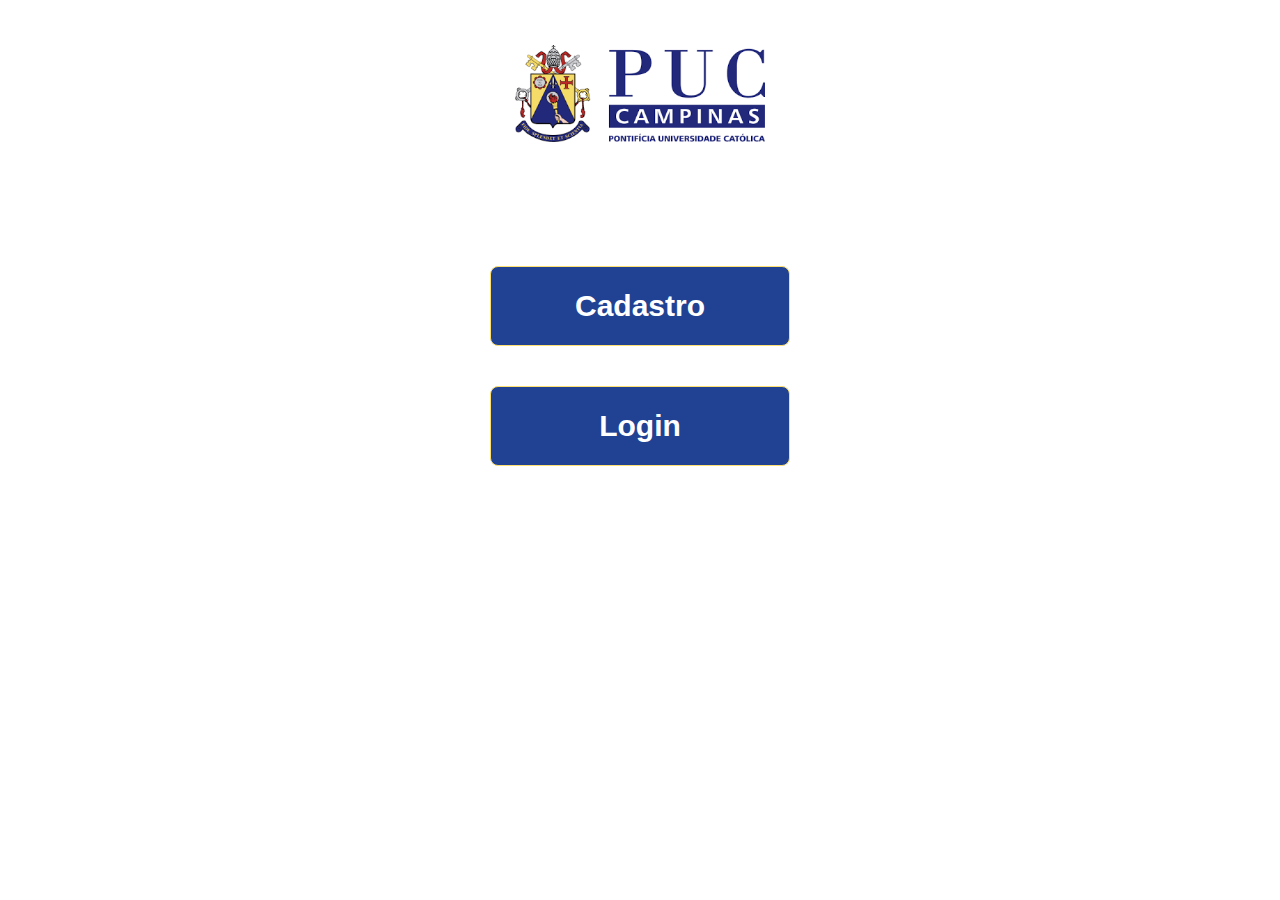
<file: Aluno/index.html>
<!DOCTYPE html>
<html lang="pt-BR">
<head>
    <meta charset="UTF-8">
    <title>Sistema Bibliotecário PUC-Campinas</title>
    <link rel="stylesheet" href="styles.css" />
    <link href="https://fonts.googleapis.com/css2?family=Public+Sans:wght@400;600&display=swap" rel="stylesheet">
</head>
<body>

    <div>
        <img  src="../Imagens/Logo_Puc.png"  alt="PUC Campinas">
    </div>

    <div id="buttonContainer">
        <button id="btnCadastro">Cadastro</button>
    </div>
    <div>
        <button id="btnLogin">Login</button>
    </div>
</body>
</html>
</file>
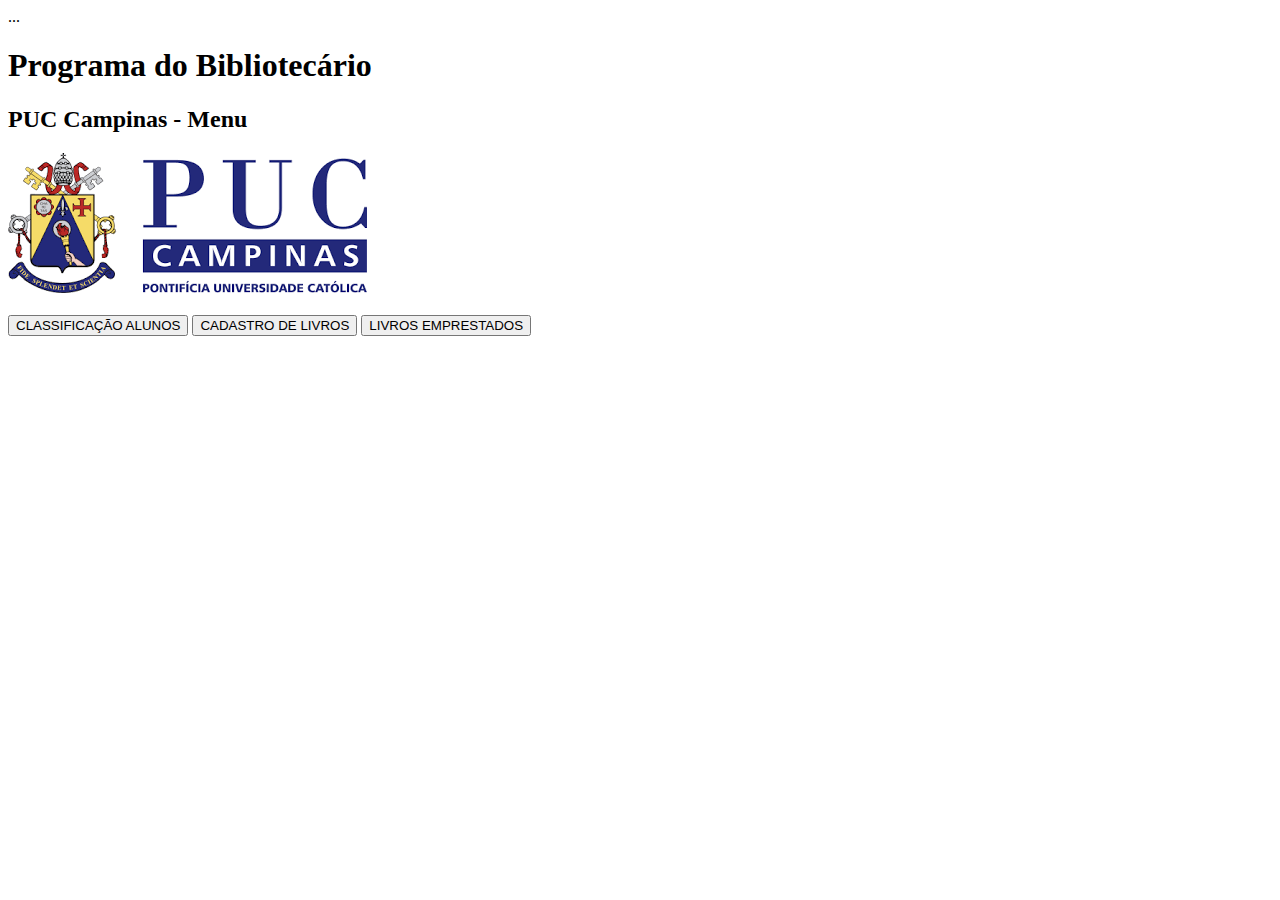
<file: Sistema Bibliotecario/index.html>
<!DOCTYPE html>
<html lang="pt-br">
<head>
    <meta charset="UTF-8">
    <meta name="viewport" content="width=device-width, initial-scale=1.0">
    <link rel="stylesheet" href="styles.css">
    <title>Programa Bibliotecário</title>
</head>
<body>
    <header>...</header>
    <main>
        <h1 class="texto-maior"><strong>Programa do Bibliotecário</strong></h1>
        <h2 class="texto-maior"><strong>PUC Campinas - Menu </strong></h2>
        <img src="Logo Puc.png" class="posicionada" alt="Logo da Puc Campinas">
        <br><br>
        <div class="opcoes">
        <button class="caixa" type="button">CLASSIFICAÇÃO ALUNOS</button>
        <button class="caixa" type="button">CADASTRO DE LIVROS</button>
        <button class="caixa" type="button">LIVROS EMPRESTADOS</button>
        </div>
    </main>
</body>
</html>
</file>
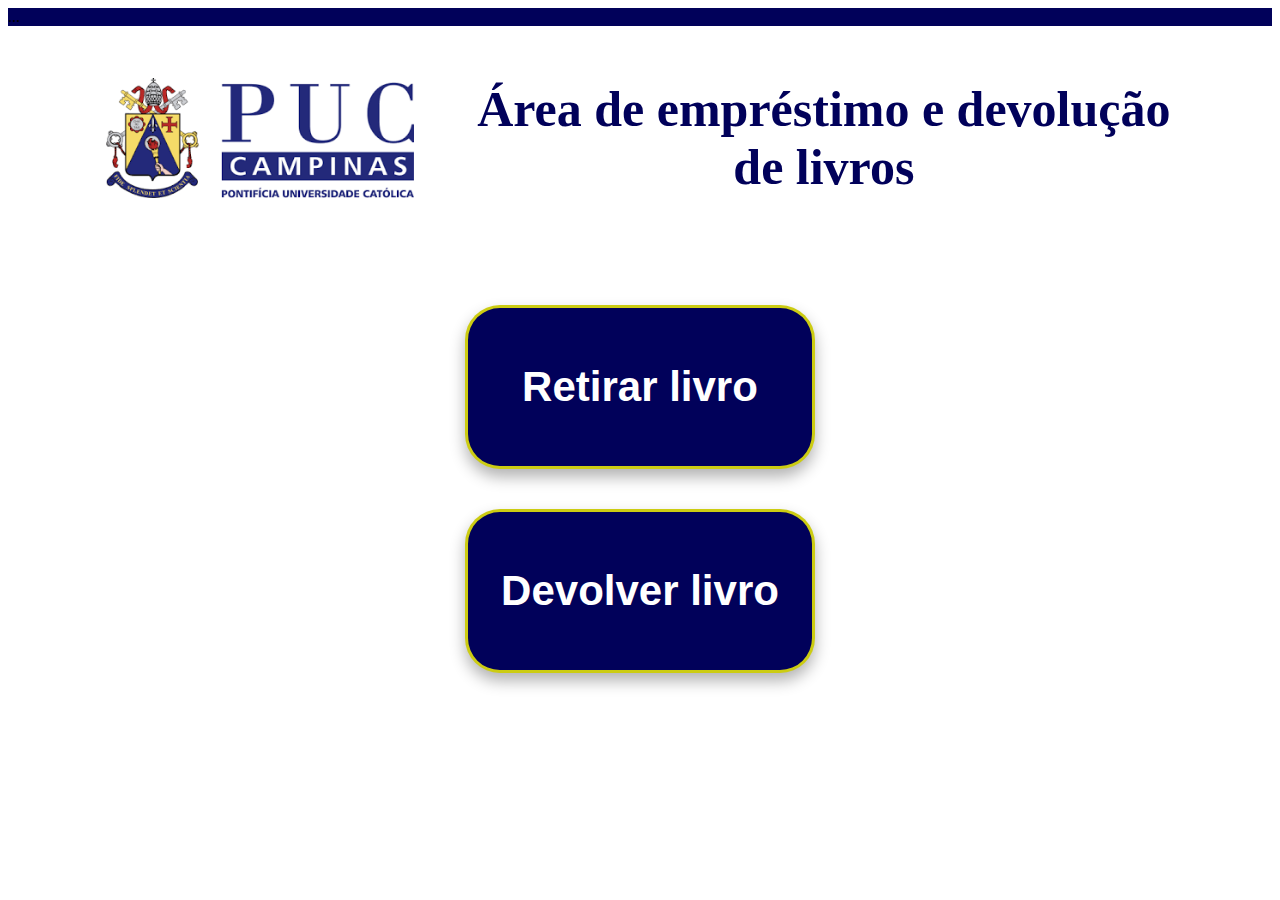
<file: Totem/index.html>
<!DOCTYPE html>
<html lang="Pt-Br">
<head>
    <meta charset="UTF-8">
    <meta name="viewport" content="width=device-width, initial-scale=1.0">
    <link rel="stylesheet" href="styles.css">
    <title>Totem do Aluno</title>
</head>
<body>
    <header>...</header>
    <main>
    <div class="cabecalho">
     <img src="../Imagens/Logo_Puc.png" class="logo" alt="Logo da Puc Campinas">
     <h1 class="titulo-inicial">Área de empréstimo e devolução de livros</h1>
    </div>
    <br><br>
    <div class="opcoes">
        <button class="caixa" type="button">Retirar livro</button>
        <button class="caixa" type="button">Devolver livro</button>
    </div>

    </main>
</body>
</html>
</file>
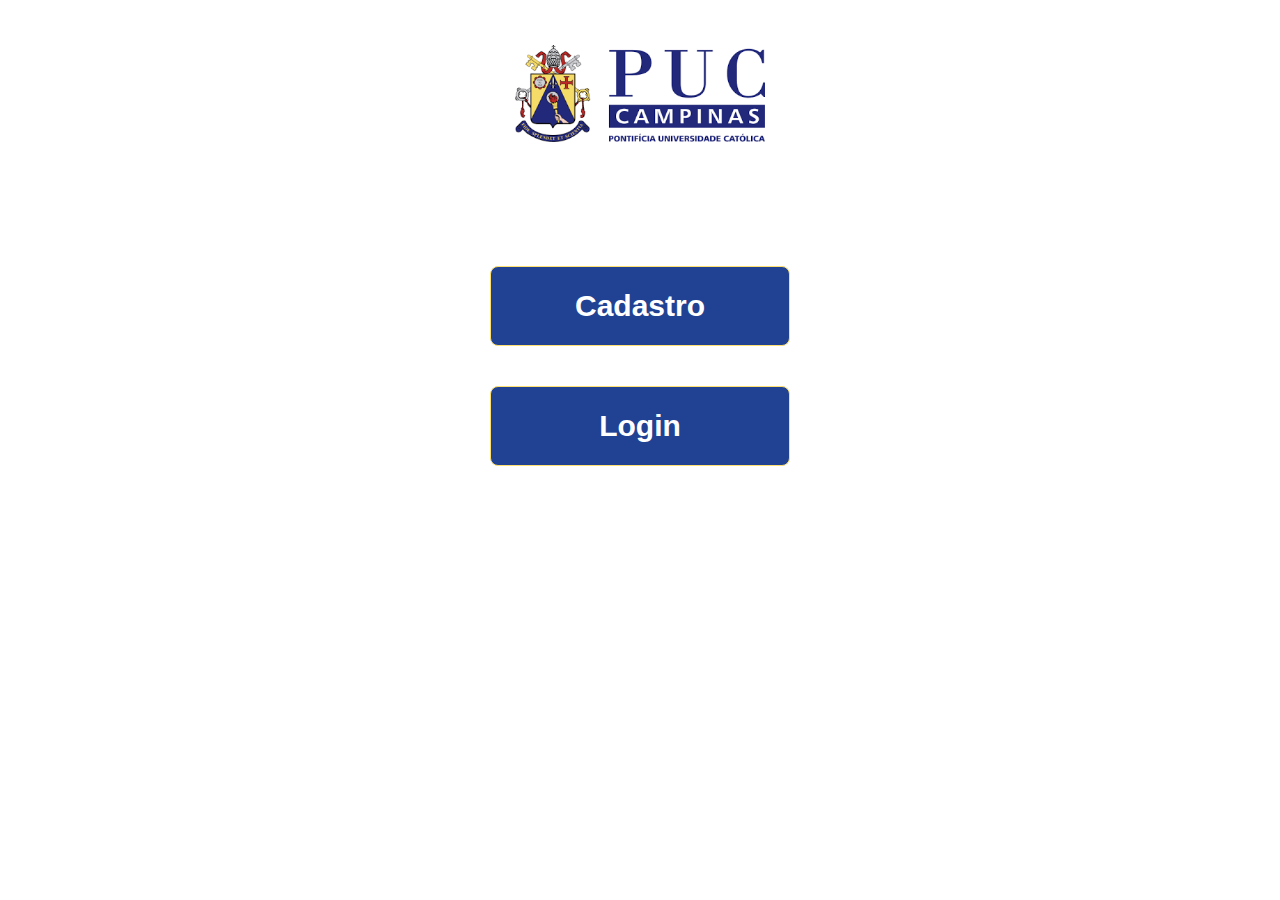
<file: Aluno/Entrar/cadastrar_entrar_aluno.html>
<!DOCTYPE html>
<html lang="pt-BR">
<head>
    <meta charset="UTF-8">
    <title>Sistema Bibliotecário PUC-Campinas</title>
    <link rel="stylesheet" href="styles.css" />
    <link href="https://fonts.googleapis.com/css2?family=Public+Sans:wght@400;600&display=swap" rel="stylesheet">
</head>
<body>

    <div>
        <img  src="../../Imagens/Logo_Puc.png"  alt="PUC Campinas">
    </div>

    <div id="buttonContainer">
        <button id="btnCadastro">Cadastro</button>
    </div>
    <div>
        <button id="btnLogin">Login</button>
    </div>
</body>
</html>
</file>
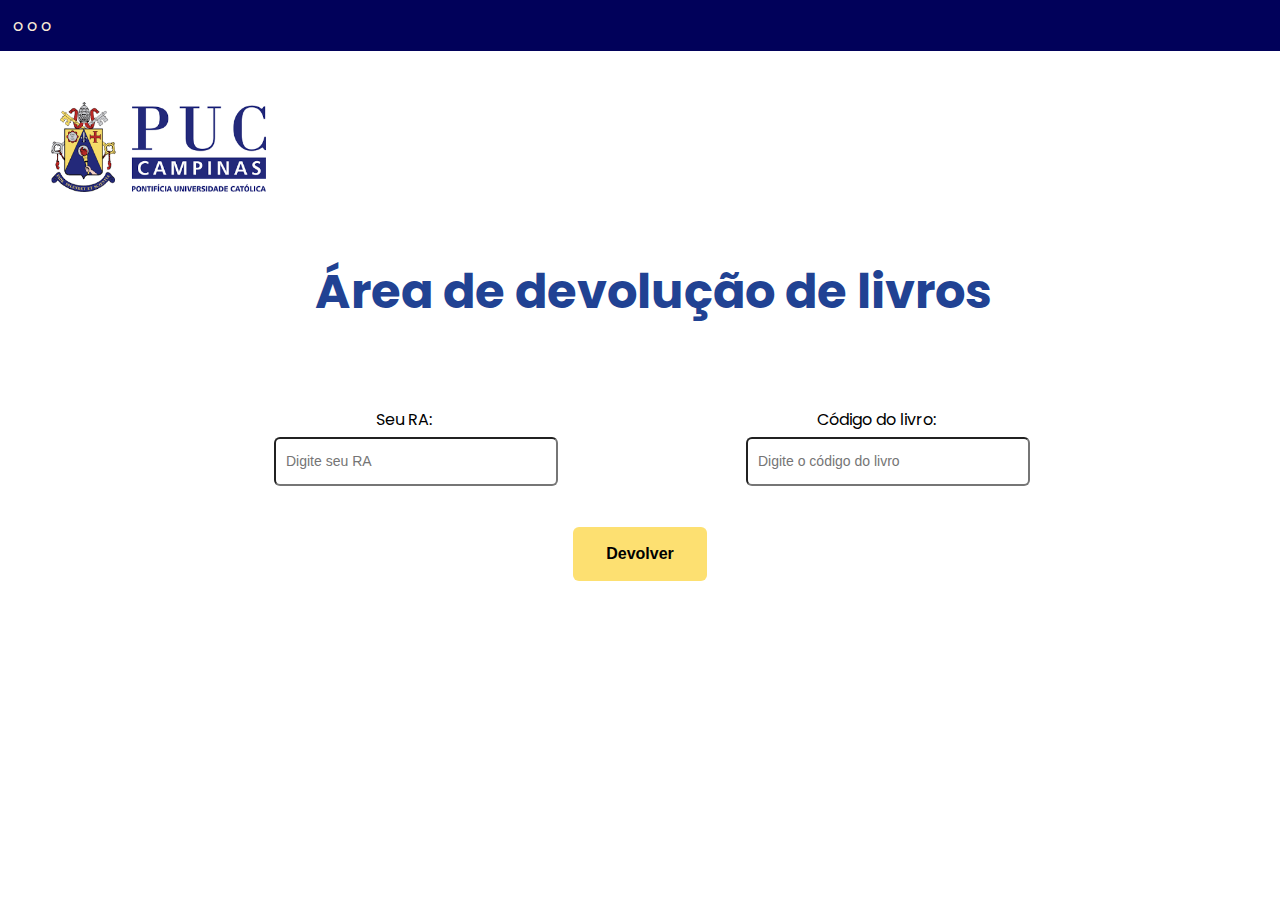
<file: Totem/Devolucao/tela_devolucao.html>
<!DOCTYPE html>
<html lang="pt-br">

<head>
    <meta charset="UTF-8">
    <meta name="viewport" content="width=device-width, initial-scale=1.0">
    <link rel="stylesheet" href="styles.css">
    <title>Devolução de livros</title>
</head>

<body>

    <header id="Header">
        <p id="textHeader">o o o</p>
    </header>

    <main>

        <div class="cabecalho">
            <div id="LogoPuc">
                <img  src="../../Imagens/Logo_Puc.png" class="logo" alt="Logo da PUC Campinas" width="215vw"
                    height="90vh">
            </div>

            <div id="TituloPagina">
                <h1 class="Titulo-da-pagina">Área de devolução de livros</h1>
            </div>
        </div>

        <br><br>

        <div class="caixas-de-texto">
            <div id="Campo">
                <div id="TituloCaixa">
                    <label for="RA">Seu RA:</label>
                </div>

                <div id="Textbox">
                    <input type="number" id="Textbox" name="RA" placeholder="Digite seu RA" />
                </div>
            </div>

            <div id="Campo">
                <div id="TituloCaixa">
                    <label for="Cod_livro">Código do livro:</label>
                </div>
                <div id="Textbox">
                    <input type="text" id="Textbox" name="Cod_livro" placeholder="Digite o código do livro" />
                </div>
            </div>
        </div>
        <div class="botao_enter">
            <button class="botao" type="button">Devolver</button>
        </div>

    </main>
</body>

</html>
</file>
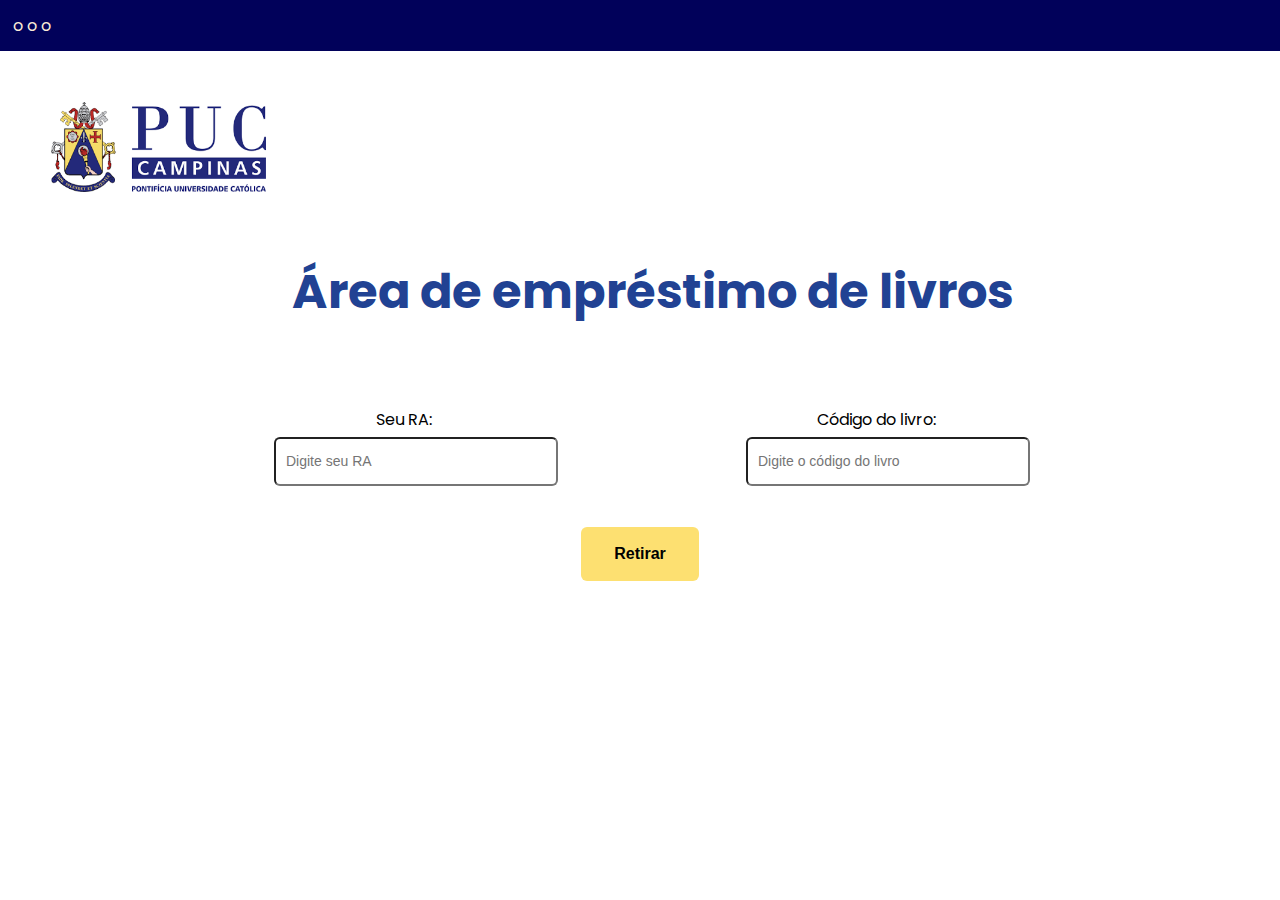
<file: Totem/Retirada/tela_retirada.html>
<!DOCTYPE html>
<html lang="pt-br">

<head>
    <meta charset="UTF-8">
    <meta name="viewport" content="width=device-width, initial-scale=1.0">
    <link rel="stylesheet" href="styles.css">
    <title>Retirada de livros</title>
</head>

<body>

    <header id="Header">
        <p id="textHeader">o o o</p>
    </header>

    <main>

        <div class="cabecalho">
            <div id="LogoPuc">
                <img src="../../Imagens/Logo_Puc.png" class="logo" alt="Logo da PUC Campinas" width="215vw"
                    height="90vh">
            </div>

            <div id="TituloPagina">
                <h1 class="Titulo-da-pagina">Área de empréstimo de livros</h1>
            </div>
        </div>

        <br><br>

        <div class="caixas-de-texto">
            <div id="Campo">
                <div id="TituloCaixa">
                    <label for="RA">Seu RA:</label>
                </div>

                <div id="Textbox">
                    <input type="number" id="Textbox" name="RA" placeholder="Digite seu RA" />
                </div>
            </div>

            <div id="Campo">
                <div id="TituloCaixa">
                    <label for="Cod_livro">Código do livro:</label>
                </div>
                <div id="Textbox">
                    <input type="text" id="Textbox" name="Cod_livro" placeholder="Digite o código do livro" />
                </div>
            </div>
        </div>
        <div class="botao_enter">
            <button class="botao" type="button">Retirar</button>
        </div>

    </main>
</body>

</html>
</file>
<file: Aluno/styles.css>
body {
    text-align: center; 
    margin-top: 5vh;
    font-family: 'Public Sans', sans-serif;
}

img {
    width: 250px;
    height: auto;
}

#buttonContainer {
    text-align: center; 
    margin-top: 80px;
}

#btnCadastro {
    background-color: #214293;
    border: 1px solid #fde071;
    border-radius: 8px;
    width: 300px;
    height: 80px;
    color: white;
    font-size: 30px;
    text-align: center; 
    margin-top: 40px;
    font-weight: bold;
}

#btnLogin {
    background-color: #214293;
    border: 1px solid #fde071;
    border-radius: 8px;
    width: 300px;
    height: 80px;
    color: white;
    font-size: 30px;
    text-align: center; 
    margin-top: 40px;
    font-weight: bold;
}
</file>
<file: Sistema Bibliotecario/styles.css>

</file>
<file: Totem/styles.css>
.cabecalho {
    display: flex;             
    align-items: center;       /* alinha verticalmente */
    gap: 60px;                 /* espaço entre logo e título */
    justify-content: center;   /* centraliza no meio da tela */
    margin-top: 20px;
    text-align: center;        /* centraliza o texto dentro do título */
}

.titulo-inicial {
    color: rgb(1, 1, 90);
    font-size: 50px; 
    font-weight: bold;
    font-family: Georgia, 'Times New Roman', Times, serif;
    max-width: 700px;          /* controla a largura para quebrar em duas linhas */
    word-wrap: break-word;     /* permite a quebra */
}


.logo {
    height: 120px;  /* ajusta a altura */
    width: auto;    /* mantém proporção */
}


.posicionada{
    position: absolute;
    top: 60px;
    left: 100px;
    width: 270px;   
}

.opcoes {
    margin-top: 40px;          /* distância do cabeçalho */
    display: flex;
    flex-direction: column;    /* coloca um embaixo do outro */
    gap: 40px;                 /* espaço entre os botões */
    align-items: center;       /* centraliza horizontalmente */
    justify-content: center;   /* centraliza verticalmente */
    width: 100%;               /* ocupa toda a largura disponível */
}

.caixa {
    background-color: rgb(1, 1, 90);
    color: white;
    width: 350px;              /* aumenta a largura */
    padding: 55px 0;           /* aumenta a altura */
    font-size: 42px;           /* aumenta o texto */
    font-family: 'Segoe UI', Tahoma, Geneva, Verdana, sans-serif;
    text-align: center; 
    border-radius: 35px;
    font-weight: bold;
    cursor: pointer;           
    border: 3px solid rgba(255, 255, 0, 0.799);  /* borda amarela */
    box-shadow: 0 8px 15px rgba(0,0,0,0.3);  /* sombra */
    transition: all 0.3s;
}

.caixa:hover {
    transform: translateY(-3px);   /* efeito leve ao passar o mouse */
    box-shadow: 0 12px 20px rgba(0,0,0,0.4); /* sombra mais intensa */
}


header{
    background-color: rgb(1, 1, 90);
}
</file>
<file: Aluno/Entrar/styles.css>
body {
    text-align: center; 
    margin-top: 5vh;
    font-family: 'Public Sans', sans-serif;
}

img {
    width: 250px;
    height: auto;
}

#buttonContainer {
    text-align: center; 
    margin-top: 80px;
}

#btnCadastro {
    background-color: #214293;
    border: 1px solid #fde071;
    border-radius: 8px;
    width: 300px;
    height: 80px;
    color: white;
    font-size: 30px;
    text-align: center; 
    margin-top: 40px;
    font-weight: bold;
}

#btnLogin {
    background-color: #214293;
    border: 1px solid #fde071;
    border-radius: 8px;
    width: 300px;
    height: 80px;
    color: white;
    font-size: 30px;
    text-align: center; 
    margin-top: 40px;
    font-weight: bold;
}
</file>
<file: Totem/Devolucao/styles.css>
@import url('https://fonts.googleapis.com/css2?family=Poppins:ital,wght@0,100;0,200;0,300;0,400;0,500;0,600;0,700;0,800;0,900;1,100;1,200;1,300;1,400;1,500;1,600;1,700;1,800;1,900&display=swap');

*{
    margin: 0%;
    padding: 0%;
}

#Header{
    background-color: rgb(1, 1, 90);
}

#textHeader{
    color: antiquewhite;
    padding: 1%;
    font-family: "Poppins", sans-serif;
}

.cabecalho{
    display: flex;
    flex-direction: column;
}

#TituloPagina { 
    width: 100%;
    padding: 1%;
    display: flex;            
    justify-content: center;
    font-family: "Poppins", sans-serif;
    font-size: x-large;
    color: #214293;
}

#LogoPuc{
    padding: 4%;
    display: flex;
    justify-content: left;
}

.caixas-de-texto{
    display: flex;
    justify-content: center;
    align-items: center;
    gap: 15%;
    margin-top: 30px
}

.Campo{
    display: flex;
    flex-direction: column;
    width: 120px;
    text-align: center;
    font-family: "Poppins", sans-serif;
}

#TituloCaixa{
    font-family: "Poppins", sans-serif;
    display: flex;
    justify-content: center;
}

#Textbox{
    width: 260px;
    height: 35px;
    padding: 5px 10px;
    font-size: 14px;
    border-radius: 6px;
}

.botao_enter{
    text-align: center;
    padding: 3%;
    padding-top: 50px;
}

.botao{
    background-color: #fde071;
    color: black;
    font-weight: bold;
    border: none;
    border-radius: 6px;
    cursor: pointer;
    padding: 18px 33px;
    font-size: 16px;
}

.botao:hover{
    background-color: #e6c54f;
}
</file>
<file: Totem/Retirada/styles.css>
@import url('https://fonts.googleapis.com/css2?family=Poppins:ital,wght@0,100;0,200;0,300;0,400;0,500;0,600;0,700;0,800;0,900;1,100;1,200;1,300;1,400;1,500;1,600;1,700;1,800;1,900&display=swap');

*{
    margin: 0%;
    padding: 0%;
}

#Header{
    background-color: rgb(1, 1, 90);
}

#textHeader{
    color: antiquewhite;
    padding: 1%;
    font-family: "Poppins", sans-serif;
}

.cabecalho{
    display: flex;
    flex-direction: column;
}

#TituloPagina { 
    width: 100%;
    padding: 1%;
    display: flex;            
    justify-content: center;
    font-family: "Poppins", sans-serif;
    font-size: x-large;
    color: #214293;
}

#LogoPuc{
    padding: 4%;
    display: flex;
    justify-content: left;
}

.caixas-de-texto{
    display: flex;
    justify-content: center;
    align-items: center;
    gap: 15%;
    margin-top: 30px
}

.Campo{
    display: flex;
    flex-direction: column;
    width: 120px;
    text-align: center;
    font-family: "Poppins", sans-serif;
}

#TituloCaixa{
    font-family: "Poppins", sans-serif;
    display: flex;
    justify-content: center;
}

#Textbox{
    width: 260px;
    height: 35px;
    padding: 5px 10px;
    font-size: 14px;
    border-radius: 6px;
}

.botao_enter{
    text-align: center;
    padding: 3%;
    padding-top: 50px;
}

.botao{
    background-color: #fde071;
    color: black;
    font-weight: bold;
    border: none;
    border-radius: 6px;
    cursor: pointer;
    padding: 18px 33px;
    font-size: 16px;
}

.botao:hover{
    background-color: #e6c54f;
}
</file>
